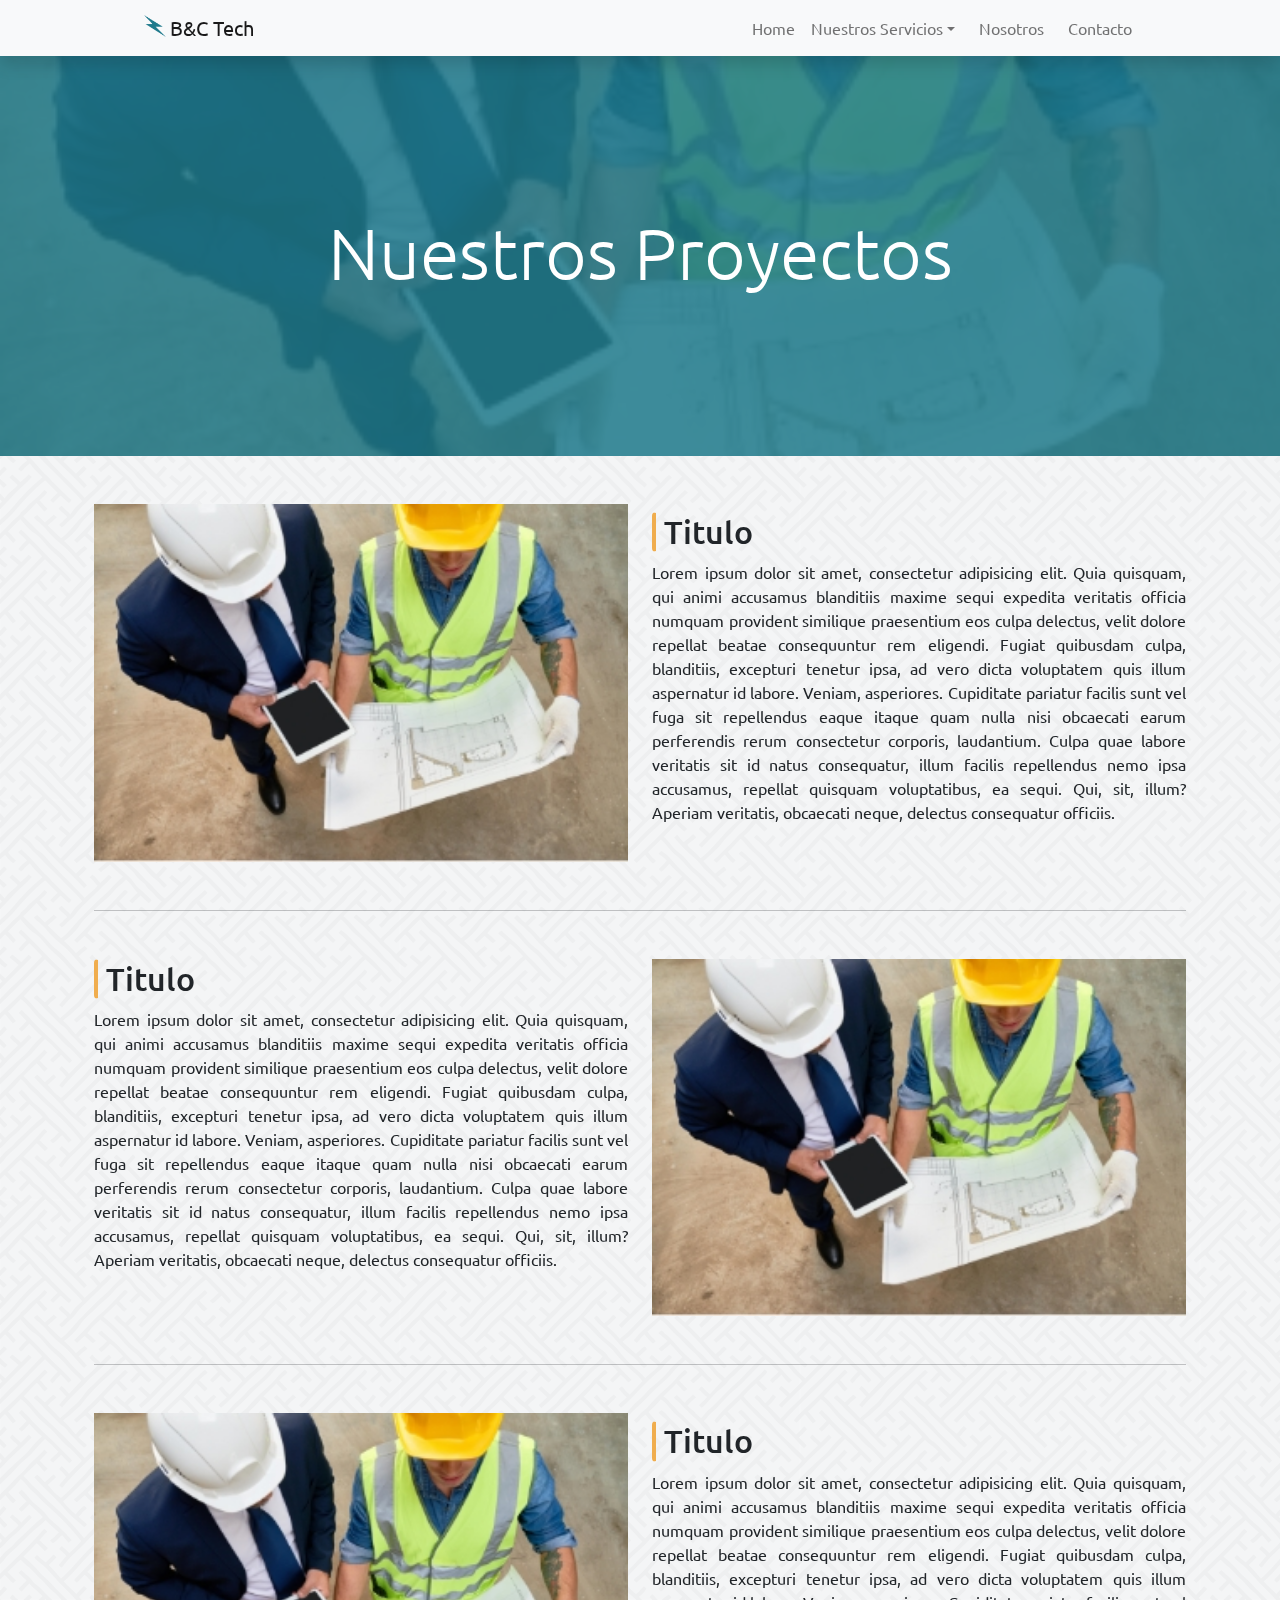
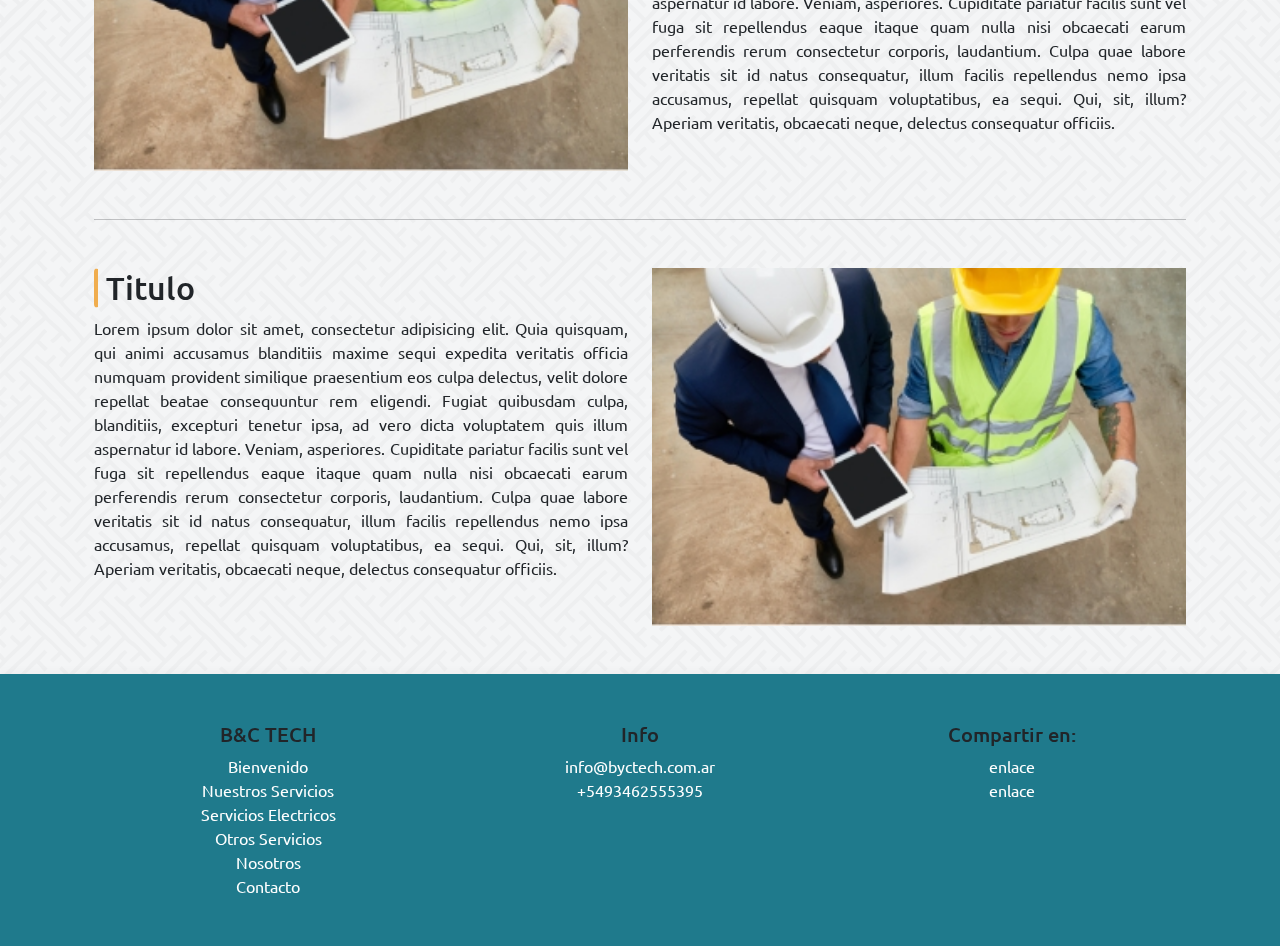
<file: proyectos1.html>
<!DOCTYPE html>
<html lang="en">
<head>
	<meta charset="UTF-8">
	<meta name="viewport" content="width=device-width, initial-scale=1.0">
	<link rel="stylesheet" href="css/estilos.css">
	<link href="https://fonts.googleapis.com/css2?family=Ubuntu:ital,wght@0,300;0,400;0,500;0,700;1,300;1,400;1,500;1,700&display=swap" rel="stylesheet">
	<link rel="stylesheet" href="css/bootstrap.min.css">
	<link rel="preconnect" href="https://fonts.gstatic.com">
  <link rel="stylesheet" href="https://cdnjs.cloudflare.com/ajax/libs/animate.css/4.1.1/animate.min.css">
	<title>Gestión De Proyectos</title>
</head>
<body style="background: url(img/interlaced.png);background-repeat: repeat;font-family: ubuntu;font-weight: 400;">


<!-------------------NAV-------------------------------------------------------------------------------------------->


<nav class=" shadow navbar sticky-top navbar-expand-lg navbar-light bg-light">
  
     <div class="container-fluid" style="width: 80%;">
    <a class="navbar-brand" href="index.html"><img src="img/bolt.png" alt="" width="30" height="auto" class="d-inline-block align-text-top px-1" style="transform: scaleX(-1);">B&C Tech</a>
    <button class="navbar-toggler" type="button" data-bs-toggle="collapse" data-bs-target="#navbarSupportedContent" aria-controls="navbarSupportedContent" aria-expanded="false" aria-label="Toggle navigation">
      <span class="navbar-toggler-icon"></span>
    </button>
    <div class="collapse navbar-collapse" style="flex-grow: 0" id="navbarSupportedContent">
      <ul class="navbar-nav me-auto mb-2 mb-lg-0">
        
        <li class="nav-item">
          <a class="nav-link" href="index.html"><span id="home" class="icon-home3 px-1"></span>Home</a>
        </li>
        <li class="nav-item dropdown">
          <a class="nav-link dropdown-toggle" href="#" id="navbarDropdown" role="button" data-bs-toggle="dropdown" aria-expanded="false"><span class="icon-handyman"></span>
            Nuestros Servicios</a>
          <ul class="dropdown-menu" aria-labelledby="navbarDropdown">
            <li><a class="dropdown-item" href="ing-electrica.html">Ingenieria Eléctrica</a></li>
            <li><a class="dropdown-item" href="energias-renovables.html">Energías Renovables</a></li>
            <li><a class="dropdown-item" href="gestion-proyec.html">Gestión De Proyectos</a></li>
            <li><a class="dropdown-item" href="ing-mecanica.html">Ingeniería Mecánica</a></li>
            <li><a class="dropdown-item" href="mejoras.html">Mejoras De Proceso y Eficiencia</a></li>
            <li><a class="dropdown-item" href="ing-agro.html">Ingeniería para el agro</a></li>
          </ul>
        </li>
        <!--<li class="nav-item">
          <a class="nav-link" href="proyectos.html">Proyectos</a>
        </li> -->
        <li class="nav-item">
          <a class="nav-link" href="nosotros.html"><span class="icon-engineering px-1" style="width: 20px;height: auto;" ></span>Nosotros</a>
        </li>
        <li class="nav-item">
          <a class="nav-link" href="formulario.html"><span class="icon-mail px-1"></span>Contacto</a>
        </li>
      </ul>
      
    </div>
  </div>
</nav>
	
<!------------------------------------header------------------------------------------------>




<header class="align-items-center d-flex justify-content-center parallax-window" data-parallax="scroll" data-image-src="img/gestion-proyect.jpg" style="height: 400px;background: rgb(31,122,140, .85);">

  <h2 class="container text-white display-2 animate__animated animate__flipInX animate__delay-1s">Nuestros Proyectos</h2>
  
</header>

<section class="container m-auto">
  <main class="container">

    
    <!----------------------------IMAGEN - TEXTO------------------------------------------------------------->
    

    <div class="row my-5 ">
      <div class="col-md-6" style=""><img src="img/gestion-proyect.jpg" alt=""></div>
      <div class="col-md-6 mt-2"><h3 class="h2 bd-callout px-2 ">Titulo</h3><p style="text-align: justify;">Lorem ipsum dolor sit amet, consectetur adipisicing elit. Quia quisquam, qui animi accusamus blanditiis maxime sequi expedita veritatis officia numquam provident similique praesentium eos culpa delectus, velit dolore repellat beatae consequuntur rem eligendi. Fugiat quibusdam culpa, blanditiis, excepturi tenetur ipsa, ad vero dicta voluptatem quis illum aspernatur id labore. Veniam, asperiores. Cupiditate pariatur facilis sunt vel fuga sit repellendus eaque itaque quam nulla nisi obcaecati earum perferendis rerum consectetur corporis, laudantium. Culpa quae labore veritatis sit id natus consequatur, illum facilis repellendus nemo ipsa accusamus, repellat quisquam voluptatibus, ea sequi. Qui, sit, illum? Aperiam veritatis, obcaecati neque, delectus consequatur officiis.</p></div>
    </div>
    

    <hr>
    <!---------------------------TEXTO - IMAGEN -------------------------------------------------------------->
    

    <div class="row my-5">
      <div class="col-md-6"><h3 class="h2 bd-callout px-2">Titulo</h3><p style="text-align: justify;">Lorem ipsum dolor sit amet, consectetur adipisicing elit. Quia quisquam, qui animi accusamus blanditiis maxime sequi expedita veritatis officia numquam provident similique praesentium eos culpa delectus, velit dolore repellat beatae consequuntur rem eligendi. Fugiat quibusdam culpa, blanditiis, excepturi tenetur ipsa, ad vero dicta voluptatem quis illum aspernatur id labore. Veniam, asperiores. Cupiditate pariatur facilis sunt vel fuga sit repellendus eaque itaque quam nulla nisi obcaecati earum perferendis rerum consectetur corporis, laudantium. Culpa quae labore veritatis sit id natus consequatur, illum facilis repellendus nemo ipsa accusamus, repellat quisquam voluptatibus, ea sequi. Qui, sit, illum? Aperiam veritatis, obcaecati neque, delectus consequatur officiis.</p></div>
      <div class="col-md-6" style=""><img src="img/gestion-proyect.jpg" alt=""></div>
    </div>

    <hr>
    <!----------------------------IMAGEN - TEXTO------------------------------------------------------------->


    <div class="row my-5 ">
      <div class="col-md-6" style=""><img src="img/gestion-proyect.jpg" alt=""></div>
      <div class="col-md-6 mt-2"><h3 class="h2 bd-callout px-2">Titulo</h3><p style="text-align: justify;">Lorem ipsum dolor sit amet, consectetur adipisicing elit. Quia quisquam, qui animi accusamus blanditiis maxime sequi expedita veritatis officia numquam provident similique praesentium eos culpa delectus, velit dolore repellat beatae consequuntur rem eligendi. Fugiat quibusdam culpa, blanditiis, excepturi tenetur ipsa, ad vero dicta voluptatem quis illum aspernatur id labore. Veniam, asperiores. Cupiditate pariatur facilis sunt vel fuga sit repellendus eaque itaque quam nulla nisi obcaecati earum perferendis rerum consectetur corporis, laudantium. Culpa quae labore veritatis sit id natus consequatur, illum facilis repellendus nemo ipsa accusamus, repellat quisquam voluptatibus, ea sequi. Qui, sit, illum? Aperiam veritatis, obcaecati neque, delectus consequatur officiis.</p></div>
    </div>

    <hr>

    <!--------------------------TEXTO - IMAGEN -------------------------------------------------------------->
    <div class="row my-5">
      <div class="col-md-6"><h3 class="h2 bd-callout px-2">Titulo</h3><p style="text-align: justify;">Lorem ipsum dolor sit amet, consectetur adipisicing elit. Quia quisquam, qui animi accusamus blanditiis maxime sequi expedita veritatis officia numquam provident similique praesentium eos culpa delectus, velit dolore repellat beatae consequuntur rem eligendi. Fugiat quibusdam culpa, blanditiis, excepturi tenetur ipsa, ad vero dicta voluptatem quis illum aspernatur id labore. Veniam, asperiores. Cupiditate pariatur facilis sunt vel fuga sit repellendus eaque itaque quam nulla nisi obcaecati earum perferendis rerum consectetur corporis, laudantium. Culpa quae labore veritatis sit id natus consequatur, illum facilis repellendus nemo ipsa accusamus, repellat quisquam voluptatibus, ea sequi. Qui, sit, illum? Aperiam veritatis, obcaecati neque, delectus consequatur officiis.</p></div>
      <div class="col-md-6" style=""><img src="img/gestion-proyect.jpg" alt=""></div>
    </div>      


<!---------------------------DESCOMENTAR PARA USAR------------------------------------------------------>



  <!----------------------------IMAGEN - TEXTO------------------------------------------------------------->
    
  <!--[BORRAR AQUI]

    <div class="row my-5 ">
      <div class="col-md-6" style=""><img src="img/gestion-proyect.jpg" alt=""></div>
      <div class="col-md-6 mt-2"><h3 class="h2 bd-callout px-2">Titulo</h3><p style="text-align: justify;">Lorem ipsum dolor sit amet, consectetur adipisicing elit. Quia quisquam, qui animi accusamus blanditiis maxime sequi expedita veritatis officia numquam provident similique praesentium eos culpa delectus, velit dolore repellat beatae consequuntur rem eligendi. Fugiat quibusdam culpa, blanditiis, excepturi tenetur ipsa, ad vero dicta voluptatem quis illum aspernatur id labore. Veniam, asperiores. Cupiditate pariatur facilis sunt vel fuga sit repellendus eaque itaque quam nulla nisi obcaecati earum perferendis rerum consectetur corporis, laudantium. Culpa quae labore veritatis sit id natus consequatur, illum facilis repellendus nemo ipsa accusamus, repellat quisquam voluptatibus, ea sequi. Qui, sit, illum? Aperiam veritatis, obcaecati neque, delectus consequatur officiis.</p></div>
    </div>
    
  [Y AQUI]-->


    <!---------------------------TEXTO - IMAGEN -------------------------------------------------------------->
    

  <!--[BORRAR AQUI]  


    <div class="row my-5">
      <div class="col-md-6"><h3 class="h2 bd-callout px-2">Titulo</h3><p style="text-align: justify;">Lorem ipsum dolor sit amet, consectetur adipisicing elit. Quia quisquam, qui animi accusamus blanditiis maxime sequi expedita veritatis officia numquam provident similique praesentium eos culpa delectus, velit dolore repellat beatae consequuntur rem eligendi. Fugiat quibusdam culpa, blanditiis, excepturi tenetur ipsa, ad vero dicta voluptatem quis illum aspernatur id labore. Veniam, asperiores. Cupiditate pariatur facilis sunt vel fuga sit repellendus eaque itaque quam nulla nisi obcaecati earum perferendis rerum consectetur corporis, laudantium. Culpa quae labore veritatis sit id natus consequatur, illum facilis repellendus nemo ipsa accusamus, repellat quisquam voluptatibus, ea sequi. Qui, sit, illum? Aperiam veritatis, obcaecati neque, delectus consequatur officiis.</p></div>
      <div class="col-md-6" style=""><img src="img/gestion-proyect.jpg" alt=""></div>
    </div>


  [Y AQUI]-->


    <!----------------------------IMAGEN - TEXTO------------------------------------------------------------->


  <!--[BORRAR AQUI]    


    <div class="row my-5 ">
      <div class="col-md-6" style=""><img src="img/gestion-proyect.jpg" alt=""></div>
      <div class="col-md-6 mt-2"><h3 class="h2 bd-callout px-2">Titulo</h3><p style="text-align: justify;">Lorem ipsum dolor sit amet, consectetur adipisicing elit. Quia quisquam, qui animi accusamus blanditiis maxime sequi expedita veritatis officia numquam provident similique praesentium eos culpa delectus, velit dolore repellat beatae consequuntur rem eligendi. Fugiat quibusdam culpa, blanditiis, excepturi tenetur ipsa, ad vero dicta voluptatem quis illum aspernatur id labore. Veniam, asperiores. Cupiditate pariatur facilis sunt vel fuga sit repellendus eaque itaque quam nulla nisi obcaecati earum perferendis rerum consectetur corporis, laudantium. Culpa quae labore veritatis sit id natus consequatur, illum facilis repellendus nemo ipsa accusamus, repellat quisquam voluptatibus, ea sequi. Qui, sit, illum? Aperiam veritatis, obcaecati neque, delectus consequatur officiis.</p></div>
    </div>



  [Y AQUI]-->



    <!--------------------------TEXTO - IMAGEN -------------------------------------------------------------->
    

   <!--[BORRAR AQUI]     


    <div class="row my-5">
      <div class="col-md-6"><h3 class="h2 bd-callout px-2">Titulo</h3><p style="text-align: justify;">Lorem ipsum dolor sit amet, consectetur adipisicing elit. Quia quisquam, qui animi accusamus blanditiis maxime sequi expedita veritatis officia numquam provident similique praesentium eos culpa delectus, velit dolore repellat beatae consequuntur rem eligendi. Fugiat quibusdam culpa, blanditiis, excepturi tenetur ipsa, ad vero dicta voluptatem quis illum aspernatur id labore. Veniam, asperiores. Cupiditate pariatur facilis sunt vel fuga sit repellendus eaque itaque quam nulla nisi obcaecati earum perferendis rerum consectetur corporis, laudantium. Culpa quae labore veritatis sit id natus consequatur, illum facilis repellendus nemo ipsa accusamus, repellat quisquam voluptatibus, ea sequi. Qui, sit, illum? Aperiam veritatis, obcaecati neque, delectus consequatur officiis.</p></div>
      <div class="col-md-6" style=""><img src="img/gestion-proyect.jpg" alt=""></div>
    </div> 

  
  [Y AQUI]-->


    
  </main>
</section>









<!-------------------------------footer----------------------------------------------------->



<div class="bg-tech shadow footer">
  <section class="bg-tech container d-flex justify-content-center " style="height: auto;">
    <footer class="row w-100">
      <div class="col 12 col-md-4 my-5 d-flex inline-flex flex-column">
        <h2 class="h5">B&C TECH</h2>
        <a class="text-center " href="">Bienvenido</a>
        <a class="text-center" href="">Nuestros Servicios</a>
        <a class="text-center" href="">Servicios Electricos</a>
        <a class="text-center" href="">Otros Servicios</a>
        <a class="text-center" href="">Nosotros</a>
        <a class="text-center" href="">Contacto</a>
      </div>
      <div class="col-md-4 my-5 text-center d-flex flex-column">
        <h5>Info</h5>
        <a href="">info@byctech.com.ar</a>
        <a href="">+5493462555395</a>
      </div>
      <div class="col-md-4 my-5 d-flex align-items-center flex-column">
        <h5>Compartir en:</h5>
        <a href="">enlace</a><a href="">enlace</a>
      </div>
    </footer>
  </section>
</div>












<script src="https://ajax.googleapis.com/ajax/libs/jquery/3.6.0/jquery.min.js"></script>
<script src="js/bootstrap.bundle.min.js"></script>
<script src="js/parallax.min.js"></script>
<script src="js/eskju.jquery.scrollflow.min.js"></script>
</body>
</html>
</file>
<file: css/estilos.css>
.fa-solid {
    padding-right: 10px!important;
}
.card>a {
    overflow: hidden;
    border-radius: 5px;
}
.dropdown-item:active {
    background: #1f7a8cdb!important;
}
.fa-solid:hover {
    color: #1F7A8C!important;
}
.dropdown-item:hover {
    color: #1F7A8C!important;
    background: #e5ebf2!important;
}
.line {
    position: absolute;
    height: 3px;
    width: 70px;
    background-color: transparent;
    top: 39px;
    right: 732px;
    z-index: -10;
}
.lineDos {
    position: absolute;
    height: 3px;
    width: 173px;
    background-color: transparent;
    top: 35px;
    right: 24px;
    z-index: -10;
}
.lineTres {
    position: absolute;
    height: 3px;
    width: 99px;
    background-color: transparent;
    top: 38px;
    right: 283px;
    z-index: -10;
}
.lineCuatro {
    position: absolute;
    height: 3px;
    width: 99px;
    background-color: transparent;
    top: 38px;
    right: 166px;
    z-index: -10;
}
.mini {
    background-color: #fff;
    width: 0%;
    height: 2px;
}
.miniDos {
    background-color: #fff;
    width: 0%;
    height: 2px;
}
.miniTres {
    background-color: #fff;
    width: 0%;
    height: 2px;
}
.miniCuatro {
    background-color: #fff;
    width: 0%;
    height: 2px;
}
.dropdown-menu:after {
    content: '';
    display: inline-block;
    border-left: 6px solid transparent;
    border-right: 6px solid transparent;
    border-bottom: 6px solid #fbfbfb;
    position: absolute;
    top: -5px;
    left: 10px;
}
.dropdown-menu:before {
    content: '';
    display: inline-block;
    border-left: 7px solid transparent;
    border-right: 7px solid transparent;
    border-bottom: 7px solid #ccc;
    border-bottom-color: rgba(0, 0, 0, 0.2);
    position: absolute;
    top: -6px;
    left: 9px;
}
.footer-menu {
    position: relative;
    left: 100px;
    height: auto;
    width: 250px;
}
.footer-menu>ul {
    list-style: none;
}
.footer-menu>ul>li>a {
    color: black;
    padding-left: 10px;
    padding-right: 10px;
    padding-top: 2px;
    padding-bottom: 2px;
}
.footer-menu>ul>li>a:hover {
    background-color: #fff;
    text-decoration: none;
    color: #1F7A8C!important;
}
.footer-menu>ul>li>a {
    border-radius: 3px;
}
.ns {
    cursor: pointer;
}
.slider-container {
    overflow: hidden!important;
}
.bg-transparentt {
    background-color: #0000007f!important;
}
.bg-black-blur {
    background-color: #0000007f!important;
    backdrop-filter: blur(15px);
}
.h2p {
    position: relative;
    top: -62px;
}
.menu-proyectos {
    width: 100%;
    height: auto;
    position: fixed;
    display: none;
}
.bg-tech-blur {
    background: rgba(31, 122, 140, .3);
    backdrop-filter: blur(15px);
}
.bg-light-blur {
    background: rgba(255, 255, 255, .6);
    backdrop-filter: blur(27px);
}
.bg-tech {
    background: #1F7A8C;
}
.bg-tech-gr {
    background: rgb(2, 0, 36);
    background: linear-gradient(0deg, rgba(2, 0, 36, 1) 0%, rgba(31, 122, 140, 0.5816701680672269) 79%, rgba(31, 122, 140, 0.04945728291316531) 100%);
}
.font {
    font-size: 15px;
}
.font>a {
    text-decoration: none;
}
.proyectos-slider-img2 {
    width: 180px;
    height: auto;
    border-radius: 5px;
    cursor: pointer;
    transition: .3s;
    opacity: 0.8;
}
.proyectos-slider-img {
    border-radius: 5px;
    cursor: pointer;
    transition: .3s;
}
.proyectos-slider-img:hover {
    opacity: 0.8;
    transform: scale(1.01);
}
.proyectos-slider-img2:hover {
    opacity: 1.0;
    transform: scale(1.01);
}
.bat {
    background: url(../img/banner1m.png);
    width: 100%;
    height: 400px;
}
body {
    overflow-x: hidden;
}
.kw {
    font-size: 20px;
    font-family: ubuntu;
}
#cont {
    padding-right: 30px;
}
#cont2 {
    padding-left: 30px;
}
.counter, .counter2 {
    font-size: 55px;
    font-family: ubuntu;
    width: 187.11px;
    height: 55px;
}
#cont, #cont2 {
    font-size: 150px;
}
.animate__animated.animate__fadeInDownBig {
    --animate-duration: 0.5s;
    --animate-delay: -1s;
}
.tran {
    transition: .3s;
}
.llamanos {
    width: 200px;
    height: 200px;
    position: absolute;
    right: 0px;
    top: 150px;
    border-radius: 0 0 10px 10px;
}
.caja {
    position: sticky;
    top: -97px;
    display: none;
}
.icon-arrow:before {
    content: "\e900";
    color: white;
}
.icon-ctrl:before {
    content: "\ea50";
}
.ir-arriba {
    display: none;
    padding: 20px;
    border-radius: 5px;
    background: #024959;
    font-size: 20px;
    color: #fff;
    cursor: pointer;
    position: fixed;
    bottom: 20px;
    right: 20px;
}
.parallax-window {
    min-height: 400px;
    background: transparent;
}
.nav-25 {
    font-size: 18px;
}
.w-80 {
    width: 80%;
}
.nav-transition {
    transition: .4s;
}
.main {
    width: 90%;
}
.header, .header2 {
    height: 1000px;
}
@keyframes fade2 {
    0% {
        opacity: 0
    }
    33.333% {
        opacity: 1
    }
    100% {
        opacity: 0
    }
}
@keyframes fade {
    0% {
        opacity: 1
    }
    33.333% {
        opacity: 0
    }
    100% {
        opacity: 1
    }
}
.slide {}
h2 {
    text-align: center;
}
.btn1 {
    width: 48%;
    border-radius: 5px;
    height: 40px;
}
.texto {
    height: auto;
}
.texto p {
    color: #fff;
    font-size: 20px;
    height: auto;
}
.container img {
    width: 100%;
}
.tarjetas {
    margin-top: 60px;
}
.titulo {
    margin-top: 50px;
}
.botones {
    margin-top: 50px;
    margin-bottom: 80px;
}
.contenedor {
    width: 70%;
}
.contenedor img {
    width: 100%;
}
.negro {
    background: rgb(77, 65, 65, .5);
    transition: 0.3s;
}
.negro:hover {
    background: transparent;
}
.card {
    margin-bottom: 24px;
}
.eslogan {
    margin-left: 80px;
}
.card-title {
    text-align: center;
}
.img-proyectos img {
    width: 18rem;
    height: 178px;
    padding-left: 0px;
    transition: .3s;
    border-radius: 5px;
}
.img-proyectos img:hover {
    opacity: 0.8;
    cursor: pointer;
    transform: scale(1.01);
}
.card img:hover {
    opacity: 0.8;
    cursor: pointer;
    transform: scale(1.007);
}
.card {
    border-radius: 0.5rem!important;
}
.card img {
    transition: .3s;
}
.img-proyectos {
    width: auto;
}
.img-proyectos a {
    text-decoration: none;
    color: #000;
}
.podemos {
    padding: 10px;
}
.proyectos-2 {
    width: 90%;
}
.Contactanos a {
    opacity: 0.85;
    transition: .3s;
}
.Contactanos a:hover {
    filter: brightness(130%);
    -webkit-filter: brightness(110%);
    -moz-filter: brightness(110%);
}
.bd-callout {
    margin-top: 1.25rem;
    margin-bottom: 1.25rem;
    border: 1px solid transparent;
    border-left-width: .25rem;
    border-radius: .25rem;
    border-left-color: #f0ad4e;
}
.call-text {
    text-align: left;
}
.nuestra-forma img:hover {
    width: 101%;
}
.img-brands img {
    width: 11rem;
    height: 130px;
    margin-bottom: 20px;
}
footer a {
    text-decoration: none;
    color: #fff;
}
footer a:hover {
    text-decoration: underline;
    color: #fff;
}
footer h2 {
    text-align: ;
}
.card {
    width: 20rem;
}
.historia .parrafo-historia, .titulo-historia {
    font-size: 1.4em;
    text-align: justify;
}
.cap {
    font-size: 2rem;
}
.card-text {
    font-size: 1rem;
}
.card-title {
    font-size: 1.4;
}
.cajas .call-text {
    font-size: 1.2rem;
}
.titulo-ing {
    text-align: justify;
}
.txt {
    text-align: justify;
}
.card-text {
    text-align: justify;
}
.icon {
    width: 35px;
    height: auto;
}
.link-tech {
    color: #000;
    text-decoration: none;
    cursor: pointer;
}
.link-tech:hover {
    color: #1F7A8C;
}
.load {
    display: block;
    width: 100%;
    height: 100%;
    position: fixed;
    top: 0;
    left: 0;
    z-index: 100000000;
    background-color: #083142;
}
}
.icon-whatsapp:before {
    content: "\ea93";
}
.a1 {
    opacity: 0;
    animation-name: banner;
    animation-delay: 1;
    animation-duration: 35s;
    animation-iteration-count: infinite;
}
@keyframes banner {
    0%, 50% {
        opacity: .9;
    }
    50%, 100% {
        opacity: 0;
    }
    100%, 0% {
        opacity: 9;
    }
}
}
.a2 {
    opacity: 0;
}
.a2 {
    opacity: 0;
    animation-name: banner2;
    animation-delay: 1;
    animation-duration: 35s;
    animation-iteration-count: infinite;
}
@keyframes banner2 {
    50%, 100% {
        opacity: .9;
    }
    100%, 0% {
        opacity: .0;
    }
}
.icon-mail2:before {
    content: "\ea84";
}
}
------------------------------------------------------------------ @media screen and (max-width: 1399px) {
    .main {
        width: 90%;
    }
}
@media screen and (max-width: 1792px) and (min-width: 1399px) {
    .main {
        width: 72%;
    }
}
@media screen and (max-width: 2148px) and (min-width: 1792px) {
    .main {
        width: 60%;
    }
    .proyectos-2 {
        width: 70%;
    }
}
@media screen and (max-width: 768px) {
    .load img {
        width: 100%;
        height: auto;
        position: fixed;
        right: 0;
        top: 199px;
    }
}
@media screen and (max-width: 990px) {
    g-transparentt {
        background-color: #024959!important;
    }
    ---------------------------------------------------------------------- *//*

                         GRANDE                                    

-------------------------------------------------------------------
@media screen and (max-width: 1792px) and (min-width:1399px){
	.tarjetas .card{

		width: 25rem;
	}
}


@media screen and (max-width: 2148px) and (min-width: 1792px){
	.tarjetas .card{
		width: 25rem;
	}

	.main{
		width: 70%;
	}
}

----------------------------------------------------------------------
*/
</file>
